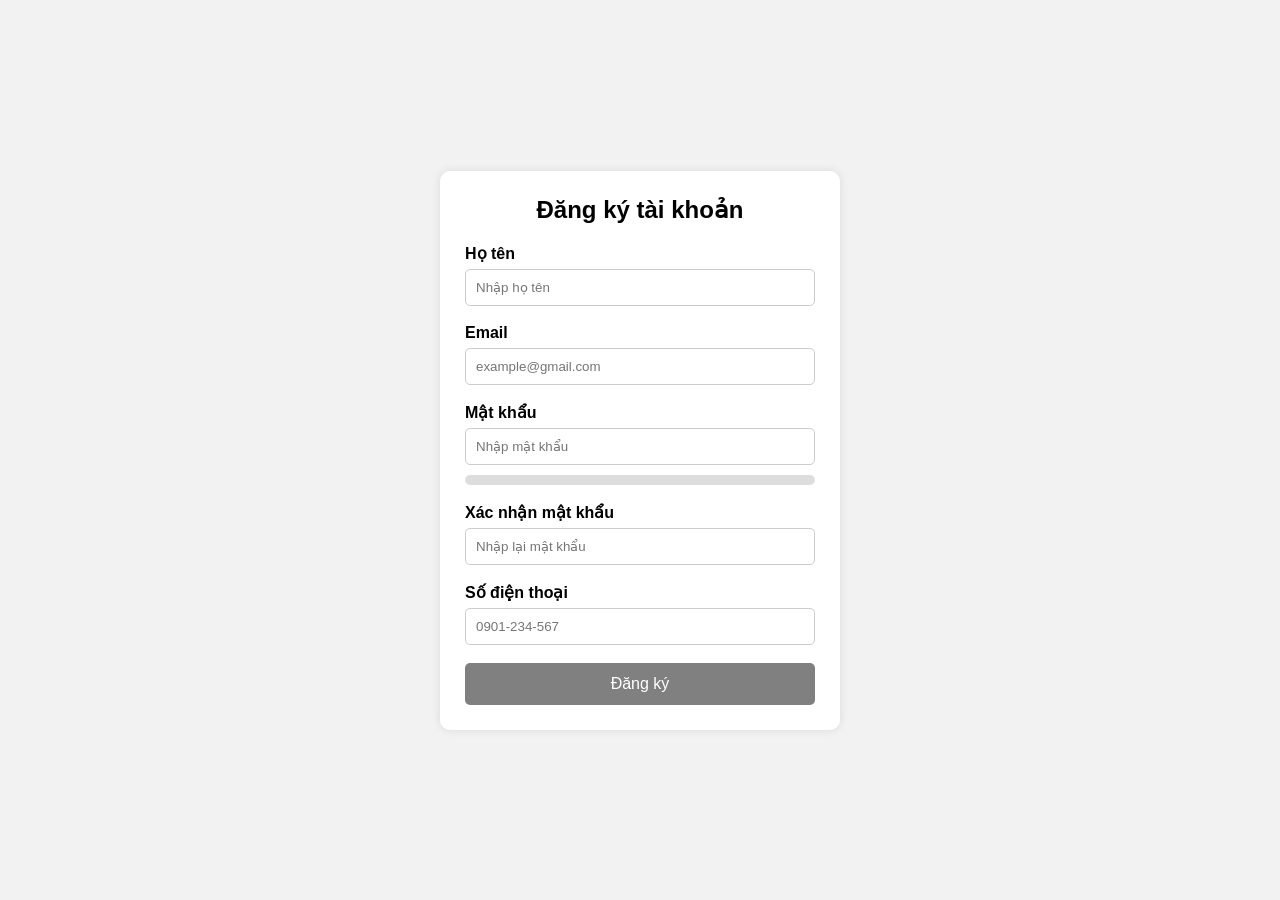
<file: PHIẾU BÀI TẬP 09/form_validator/index.html>
<!-- form_validator/index.html -->
<!DOCTYPE html>
<html lang="vi">
<head>
  <meta charset="UTF-8">
  <meta name="viewport" content="width=device-width, initial-scale=1.0">
  <title>Form Validator</title>
  <link rel="stylesheet" href="style.css">
</head>
<body>

  <div class="container">
    <h2>Đăng ký tài khoản</h2>

    <form id="registerForm">

      <div class="form-group">
        <label>Họ tên</label>
        <div class="input-box">
          <input type="text" id="name" placeholder="Nhập họ tên">
          <span id="nameStatus"></span>
        </div>
      </div>

      <div class="form-group">
        <label>Email</label>
        <input type="text" id="email" placeholder="example@gmail.com">
        <small class="error" id="emailError"></small>
      </div>

      <div class="form-group">
        <label>Mật khẩu</label>
        <input type="password" id="password" placeholder="Nhập mật khẩu">

        <div class="strength">
          <div id="strengthBar"></div>
        </div>

        <small id="strengthText"></small>
      </div>

      <div class="form-group">
        <label>Xác nhận mật khẩu</label>
        <input type="password" id="confirmPassword" placeholder="Nhập lại mật khẩu">
        <small class="error" id="confirmError"></small>
      </div>

      <div class="form-group">
        <label>Số điện thoại</label>
        <input type="text" id="phone" placeholder="0901-234-567">
        <small class="error" id="phoneError"></small>
      </div>

      <button type="submit" id="submitBtn" disabled>
        Đăng ký
      </button>

    </form>
  </div>

  <div class="modal" id="successModal">
    <div class="modal-content">
      <h3>Đăng ký thành công!</h3>

      <p id="userInfo"></p>

      <button id="closeModal">Đóng</button>
    </div>
  </div>

  <script src="script.js"></script>
</body>
</html>
</file>
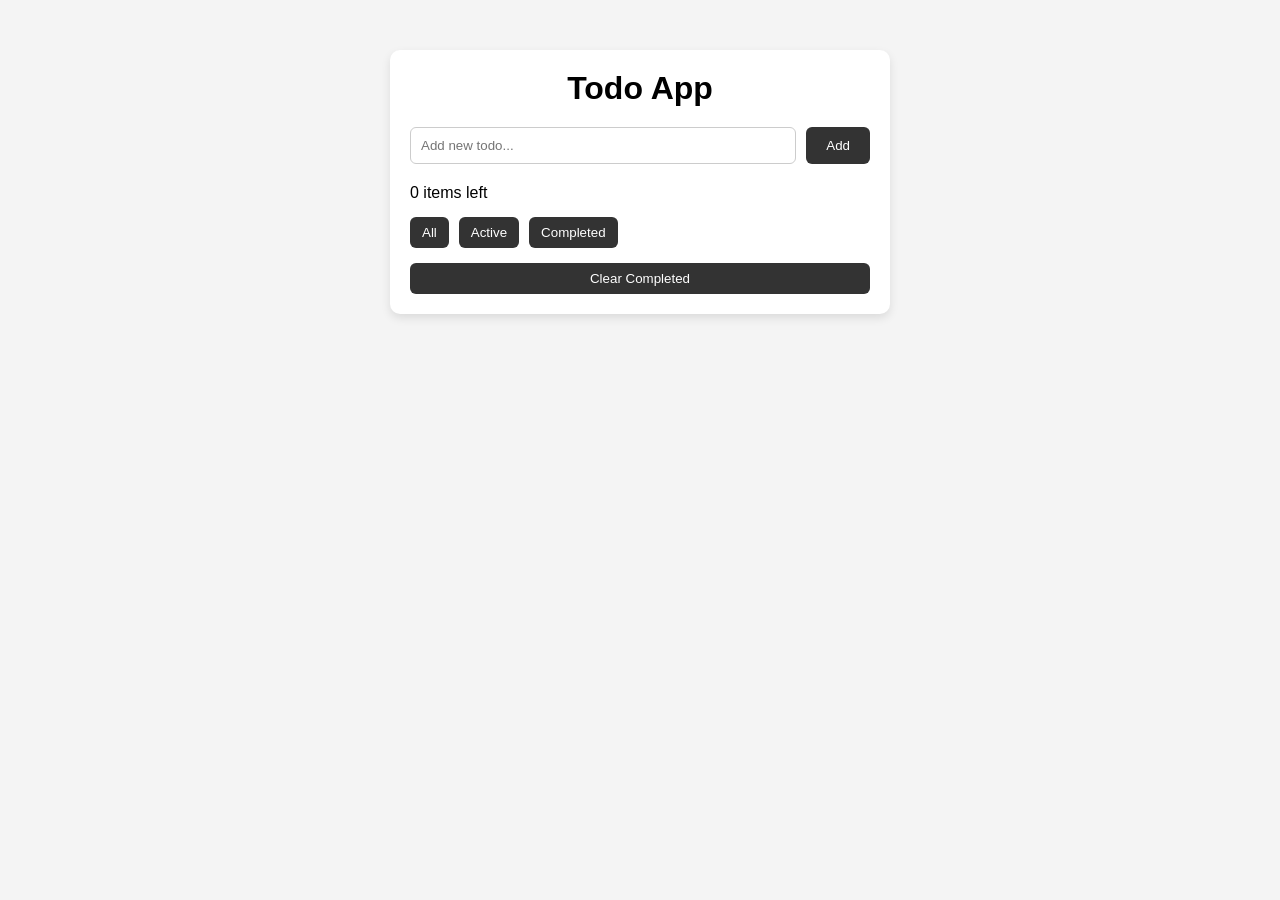
<file: PHIẾU BÀI TẬP 09/product_catalog/index.html>
<!-- index.html -->
<!DOCTYPE html>
<html lang="en">
<head>
    <meta charset="UTF-8">
    <meta name="viewport" content="width=device-width, initial-scale=1.0">
    <title>Todo App</title>
    <link rel="stylesheet" href="style.css">
</head>
<body>

<div class="container">

    <h1>Todo App</h1>

    <div class="todo-form">
        <input type="text" id="todoInput" placeholder="Add new todo...">
        <button id="addBtn">Add</button>
    </div>

    <ul id="todoList"></ul>

    <div class="bottom">

        <p id="count">0 items left</p>

        <div class="filters">
            <button data-filter="all">All</button>
            <button data-filter="active">Active</button>
            <button data-filter="completed">Completed</button>
        </div>

        <button id="clearCompleted">Clear Completed</button>

    </div>

</div>

<script src="app.js"></script>

</body>
</html>
</file>
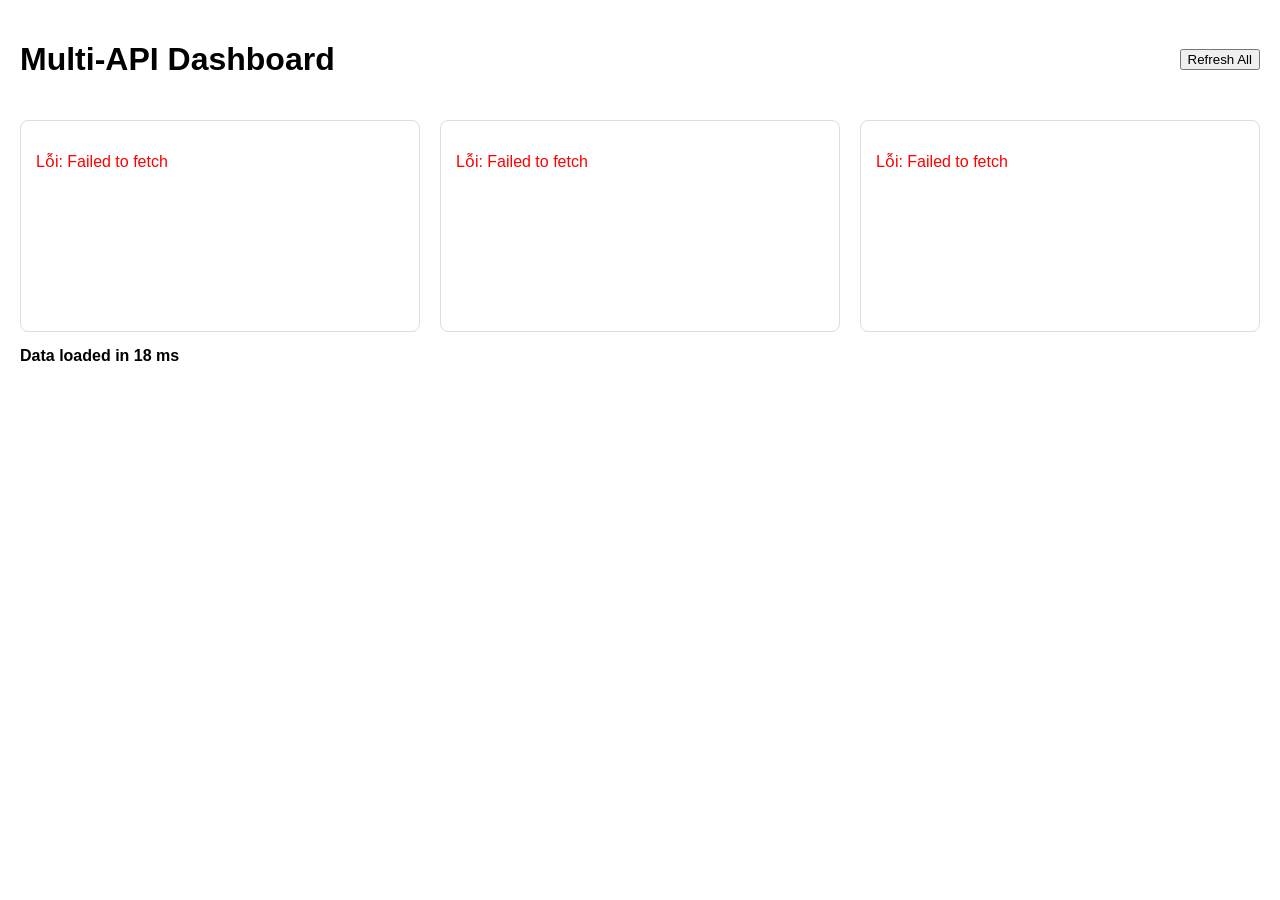
<file: PHIẾU BÀI TẬP 10/dashboard/index.html>
<!DOCTYPE html>
<html lang="vi">
<head>
    <meta charset="UTF-8">
    <meta name="viewport" content="width=device-width, initial-scale=1.0">
    <title>Multi API Dashboard</title>

    <style>
        body {
            font-family: Arial, sans-serif;
            margin: 20px;
        }

        .header {
            display: flex;
            justify-content: space-between;
            align-items: center;
        }

        .dashboard {
            display: grid;
            grid-template-columns: repeat(auto-fit, minmax(300px, 1fr));
            gap: 20px;
            margin-top: 20px;
        }

        .widget {
            border: 1px solid #ddd;
            border-radius: 8px;
            padding: 15px;
            min-height: 180px;
        }

        .loading {
            color: #666;
        }

        .error {
            color: red;
        }

        .success {
            color: green;
        }

        #loadTime {
            margin-top: 15px;
            font-weight: bold;
        }
    </style>
</head>
<body>

    <div class="header">
        <h1>Multi-API Dashboard</h1>
        <button id="refreshBtn">Refresh All</button>
    </div>

    <div id="globalLoading">Đang tải dữ liệu...</div>

    <div class="dashboard">
        <div class="widget" id="widget-0"></div>
        <div class="widget" id="widget-1"></div>
        <div class="widget" id="widget-2"></div>
    </div>

    <div id="loadTime"></div>

    <script src="app.js"></script>

</body>
</html>
</file>
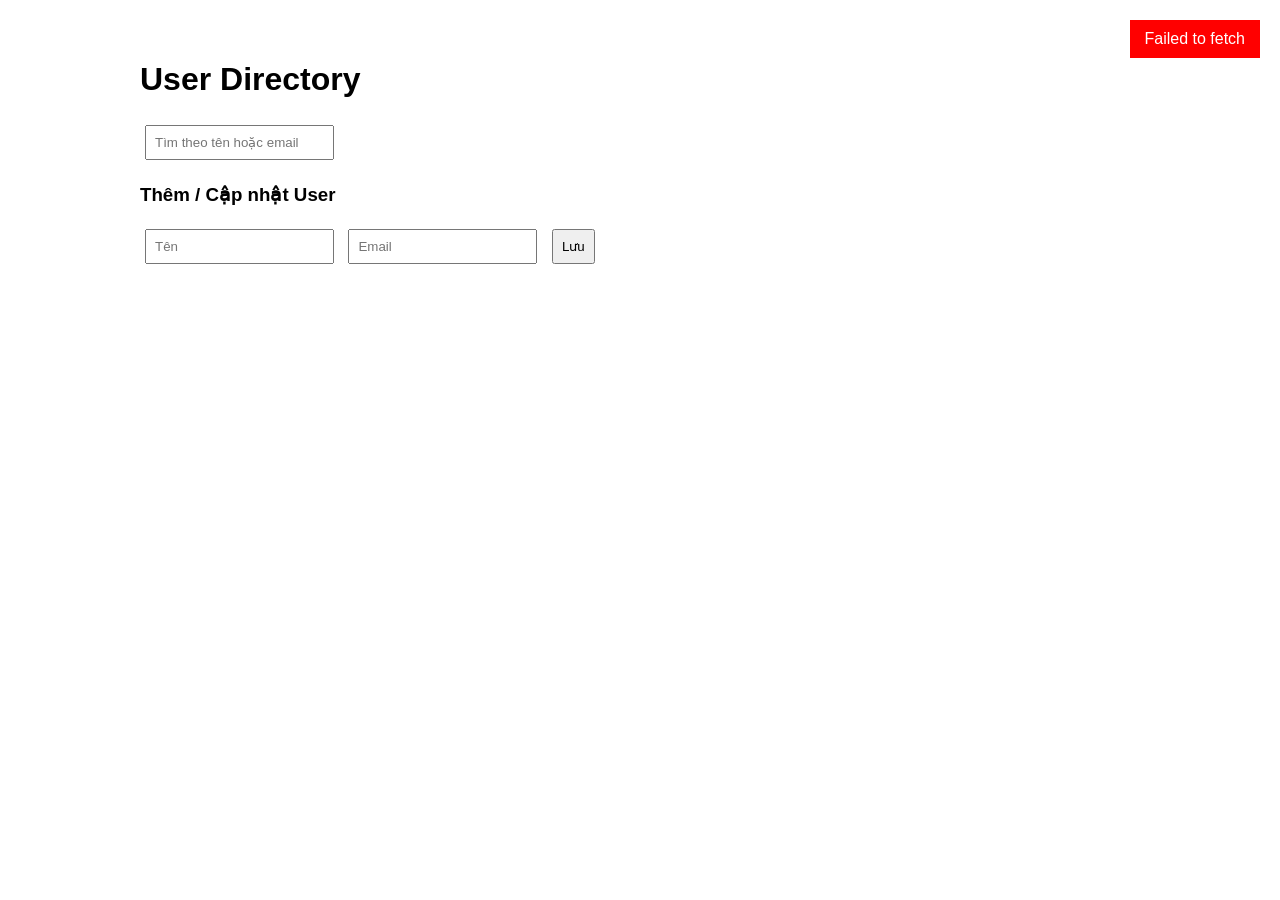
<file: PHIẾU BÀI TẬP 10/user_directory/index.html>
<!DOCTYPE html>
<html lang="vi">
<head>
    <meta charset="UTF-8">
    <meta name="viewport" content="width=device-width, initial-scale=1.0">
    <title>User Directory</title>

    <style>
        body {
            font-family: Arial, sans-serif;
            max-width: 1000px;
            margin: 20px auto;
            padding: 20px;
        }

        input, button {
            padding: 8px;
            margin: 5px;
        }

        .user-card {
            border: 1px solid #ddd;
            padding: 12px;
            margin: 10px 0;
            border-radius: 6px;
        }

        .loading {
            padding: 15px;
            background: #eee;
            margin: 10px 0;
        }

        #toast {
            position: fixed;
            top: 20px;
            right: 20px;
            padding: 10px 15px;
            background: #333;
            color: white;
            display: none;
        }
    </style>
</head>
<body>

    <h1>User Directory</h1>

    <input type="text" id="searchInput" placeholder="Tìm theo tên hoặc email">

    <h3>Thêm / Cập nhật User</h3>

    <form id="userForm">
        <input type="text" id="name" placeholder="Tên" required>
        <input type="email" id="email" placeholder="Email" required>
        <button type="submit">Lưu</button>
    </form>

    <div id="loading"></div>
    <div id="users"></div>
    <div id="toast"></div>

    <script src="app.js"></script>

</body>
</html>
</file>
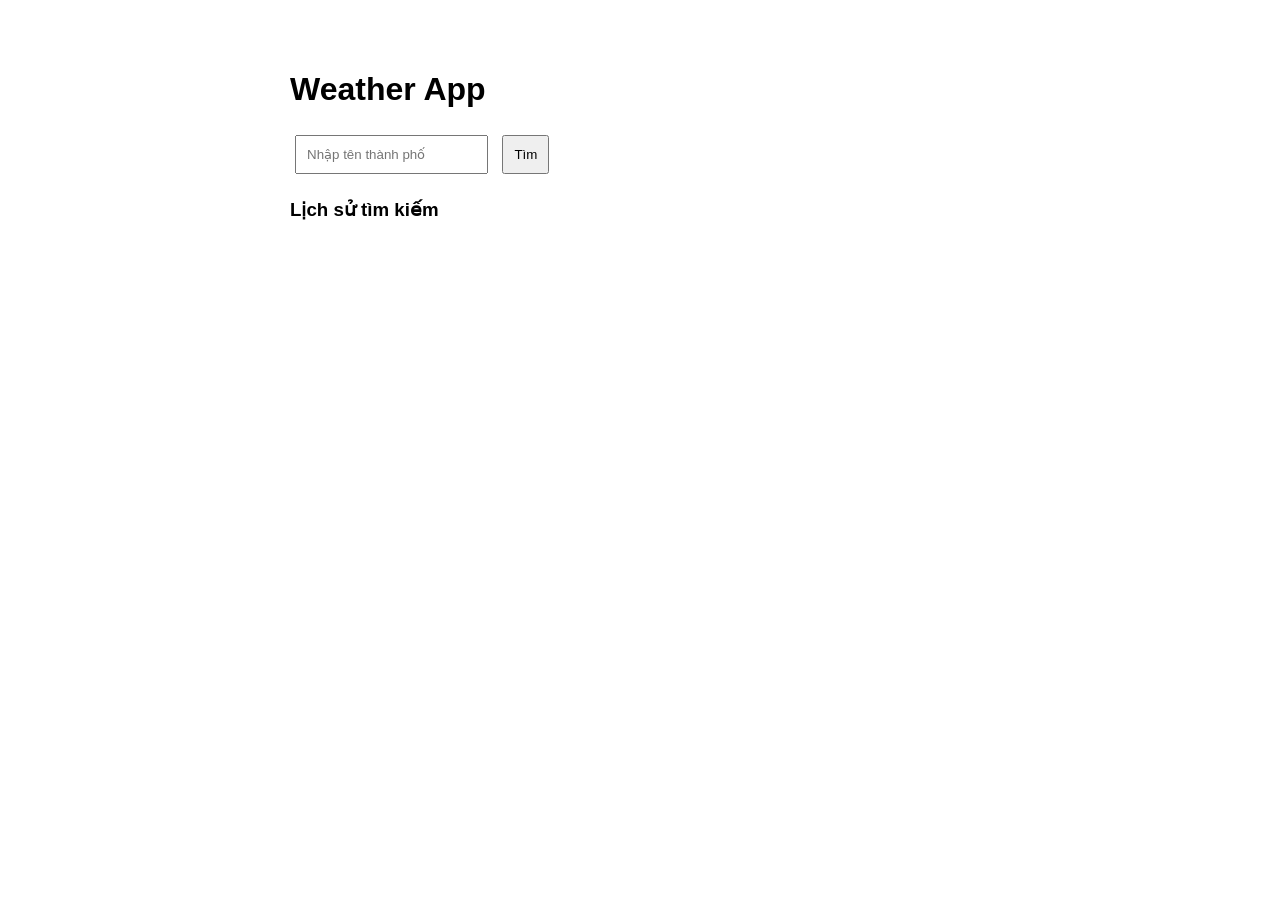
<file: PHIẾU BÀI TẬP 10/weather_app/index.html>
<!DOCTYPE html>
<html lang="vi">
<head>
    <meta charset="UTF-8">
    <meta name="viewport" content="width=device-width, initial-scale=1.0">
    <title>Weather App</title>
    <style>
        body {
            font-family: Arial, sans-serif;
            max-width: 700px;
            margin: 30px auto;
            padding: 20px;
        }

        input, button {
            padding: 10px;
            margin: 5px;
        }

        #loading,
        #error,
        #weather {
            margin-top: 20px;
        }

        #loading,
        #error {
            display: none;
        }

        .history-item {
            cursor: pointer;
            color: blue;
            margin: 5px 0;
        }
    </style>
</head>
<body>

    <h1>Weather App</h1>

    <input type="text" id="cityInput" placeholder="Nhập tên thành phố">
    <button id="searchBtn">Tìm</button>

    <div id="loading">
        ⏳ Đang tải...
    </div>

    <div id="error"></div>

    <div id="weather"></div>

    <h3>Lịch sử tìm kiếm</h3>
    <div id="history"></div>

    <script src="app.js"></script>

</body>
</html>
</file>
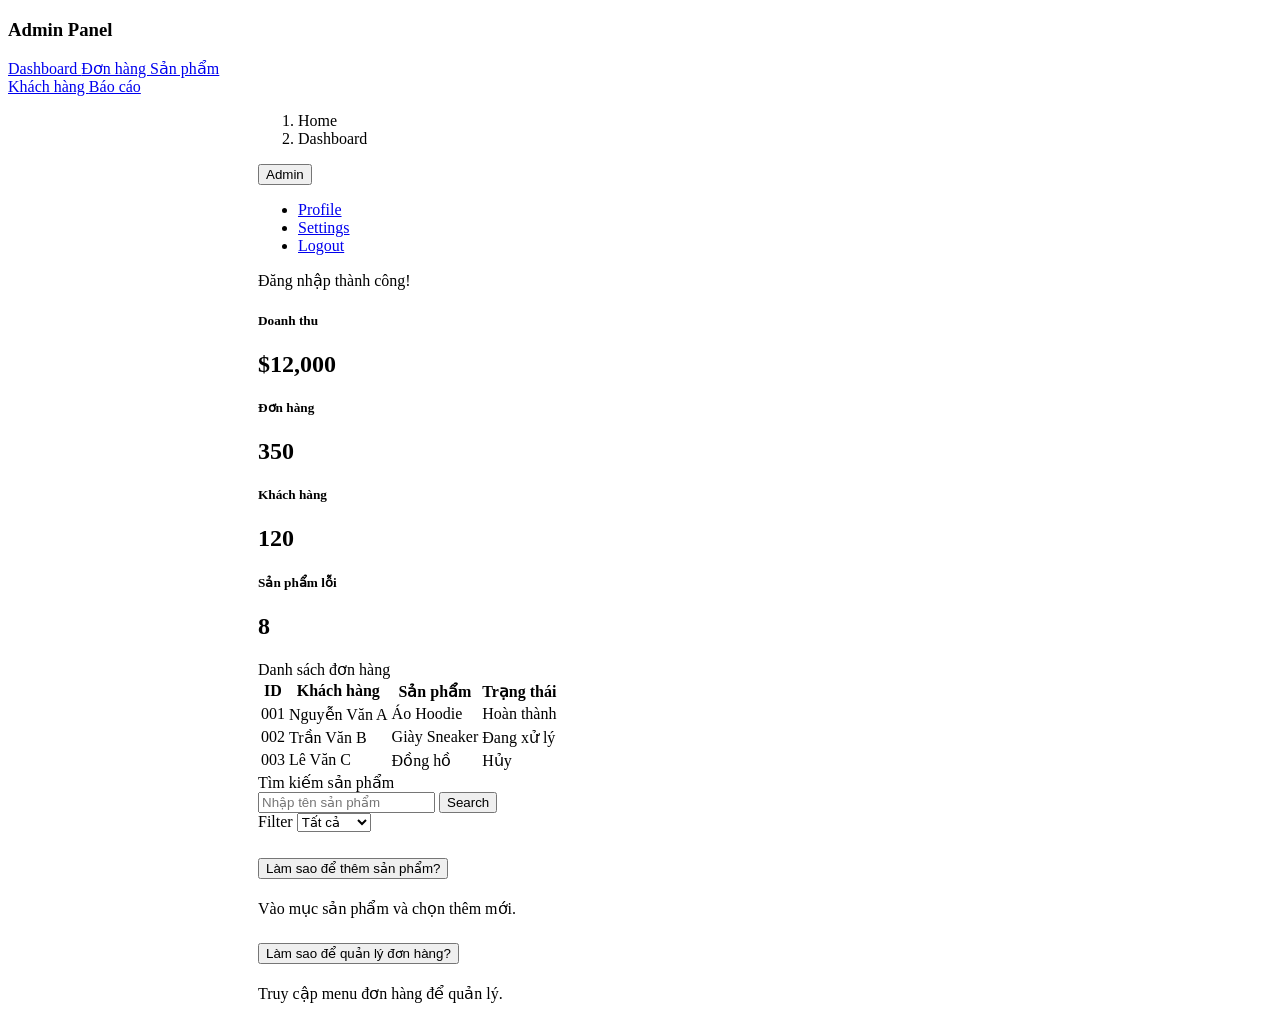
<file: PBT_06_CSS_Frameworks/bootstrap_dashboard.html>
<!DOCTYPE html>
<html lang="en">

<head>
    <meta charset="UTF-8">
    <meta name="viewport" content="width=device-width, initial-scale=1.0">
    <title>Document</title>
</head>

<body>
    <!-- Sidebar -->
    <div class="position-fixed top-0 start-0 bg-dark text-white vh-100 p-3" style="width:250px;">

        <h3 class="mb-4">
            Admin Panel
        </h3>

        <div class="list-group">

            <a href="#" class="list-group-item list-group-item-action active">
                Dashboard
            </a>

            <a href="#" class="list-group-item list-group-item-action">
                Đơn hàng
            </a>

            <a href="#" class="list-group-item list-group-item-action">
                Sản phẩm
            </a>

            <a href="#" class="list-group-item list-group-item-action">
                Khách hàng
            </a>

            <a href="#" class="list-group-item list-group-item-action">
                Báo cáo
            </a>

        </div>

    </div>

    <!-- Main Content -->
    <div class="container-fluid" style="margin-left:250px;">

        <!-- Topbar -->
        <div class="d-flex justify-content-between align-items-center py-3">

            <nav>

                <ol class="breadcrumb mb-0">

                    <li class="breadcrumb-item">
                        Home
                    </li>

                    <li class="breadcrumb-item active">
                        Dashboard
                    </li>

                </ol>

            </nav>

            <div class="dropdown">

                <button class="btn btn-secondary dropdown-toggle" data-bs-toggle="dropdown">

                    Admin

                </button>

                <ul class="dropdown-menu">

                    <li>
                        <a class="dropdown-item" href="#">
                            Profile
                        </a>
                    </li>

                    <li>
                        <a class="dropdown-item" href="#">
                            Settings
                        </a>
                    </li>

                    <li>
                        <a class="dropdown-item" href="#">
                            Logout
                        </a>
                    </li>

                </ul>

            </div>

        </div>

        <!-- Alert -->
        <div class="alert alert-success">

            Đăng nhập thành công!

        </div>

        <!-- Row 1 -->
        <div class="row g-4 mb-5">

            <div class="col-12 col-md-6 col-lg-3">

                <div class="card bg-primary text-white">

                    <div class="card-body">

                        <h5>
                            Doanh thu
                        </h5>

                        <h2>
                            $12,000
                        </h2>

                    </div>

                </div>

            </div>

            <div class="col-12 col-md-6 col-lg-3">

                <div class="card bg-success text-white">

                    <div class="card-body">

                        <h5>
                            Đơn hàng
                        </h5>

                        <h2>
                            350
                        </h2>

                    </div>

                </div>

            </div>

            <div class="col-12 col-md-6 col-lg-3">

                <div class="card bg-warning text-dark">

                    <div class="card-body">

                        <h5>
                            Khách hàng
                        </h5>

                        <h2>
                            120
                        </h2>

                    </div>

                </div>

            </div>

            <div class="col-12 col-md-6 col-lg-3">

                <div class="card bg-danger text-white">

                    <div class="card-body">

                        <h5>
                            Sản phẩm lỗi
                        </h5>

                        <h2>
                            8
                        </h2>

                    </div>

                </div>

            </div>

        </div>

        <!-- Table -->
        <div class="card mb-5">

            <div class="card-header fw-bold">
                Danh sách đơn hàng
            </div>

            <div class="card-body table-responsive">

                <table class="table table-striped table-hover">

                    <thead class="table-dark">

                        <tr>

                            <th>ID</th>
                            <th>Khách hàng</th>
                            <th>Sản phẩm</th>
                            <th>Trạng thái</th>

                        </tr>

                    </thead>

                    <tbody>

                        <tr>

                            <td>001</td>
                            <td>Nguyễn Văn A</td>
                            <td>Áo Hoodie</td>
                            <td>
                                <span class="badge bg-success">
                                    Hoàn thành
                                </span>
                            </td>

                        </tr>

                        <tr>

                            <td>002</td>
                            <td>Trần Văn B</td>
                            <td>Giày Sneaker</td>
                            <td>
                                <span class="badge bg-warning">
                                    Đang xử lý
                                </span>
                            </td>

                        </tr>

                        <tr>

                            <td>003</td>
                            <td>Lê Văn C</td>
                            <td>Đồng hồ</td>
                            <td>
                                <span class="badge bg-danger">
                                    Hủy
                                </span>
                            </td>

                        </tr>

                    </tbody>

                </table>

            </div>

        </div>

        <!-- Form -->
        <div class="card mb-5">

            <div class="card-header fw-bold">
                Tìm kiếm sản phẩm
            </div>

            <div class="card-body">

                <div class="input-group mb-3">

                    <input type="text" class="form-control" placeholder="Nhập tên sản phẩm">

                    <button class="btn btn-primary">
                        Search
                    </button>

                </div>

                <div class="input-group">

                    <label class="input-group-text">
                        Filter
                    </label>

                    <select class="form-select">

                        <option>Tất cả</option>
                        <option>Áo</option>
                        <option>Giày</option>
                        <option>Đồng hồ</option>

                    </select>

                </div>

            </div>

        </div>

        <!-- Accordion -->
        <div class="accordion mb-5" id="faqAccordion">

            <div class="accordion-item">

                <h2 class="accordion-header">

                    <button class="accordion-button" data-bs-toggle="collapse" data-bs-target="#faq1">

                        Làm sao để thêm sản phẩm?

                    </button>

                </h2>

                <div id="faq1" class="accordion-collapse collapse show" data-bs-parent="#faqAccordion">

                    <div class="accordion-body">

                        Vào mục sản phẩm và chọn thêm mới.

                    </div>

                </div>

            </div>

            <div class="accordion-item">

                <h2 class="accordion-header">

                    <button class="accordion-button collapsed" data-bs-toggle="collapse" data-bs-target="#faq2">

                        Làm sao để quản lý đơn hàng?

                    </button>

                </h2>

                <div id="faq2" class="accordion-collapse collapse" data-bs-parent="#faqAccordion">

                    <div class="accordion-body">

                        Truy cập menu đơn hàng để quản lý.

                    </div>

                </div>

            </div>

        </div>

    </div>

    <script src="https://cdn.jsdelivr.net/npm/bootstrap@5.3.3/dist/js/bootstrap.bundle.min.js"></script>
</body>

</html>
</file>
<file: PHIẾU BÀI TẬP 09/form_validator/style.css>
/* form_validator/style.css */
*{
  margin:0;
  padding:0;
  box-sizing:border-box;
  font-family:Arial, Helvetica, sans-serif;
}

body{
  background:#f2f2f2;
  display:flex;
  justify-content:center;
  align-items:center;
  min-height:100vh;
}

.container{
  width:400px;
  background:#fff;
  padding:25px;
  border-radius:10px;
  box-shadow:0 0 10px rgba(0,0,0,0.1);
}

h2{
  text-align:center;
  margin-bottom:20px;
}

.form-group{
  margin-bottom:18px;
}

label{
  display:block;
  margin-bottom:6px;
  font-weight:bold;
}

input{
  width:100%;
  padding:10px;
  border:1px solid #ccc;
  border-radius:5px;
  outline:none;
}

.input-box{
  position:relative;
}

#nameStatus{
  position:absolute;
  right:10px;
  top:50%;
  transform:translateY(-50%);
  font-size:18px;
}

.error{
  color:red;
  font-size:13px;
  margin-top:4px;
  display:block;
}

.strength{
  width:100%;
  height:10px;
  background:#ddd;
  border-radius:20px;
  margin-top:10px;
  overflow:hidden;
}

#strengthBar{
  height:100%;
  width:0%;
  transition:0.3s;
}

#strengthText{
  display:block;
  margin-top:5px;
  font-size:14px;
}

button{
  width:100%;
  padding:12px;
  border:none;
  border-radius:5px;
  background:#007bff;
  color:white;
  font-size:16px;
  cursor:pointer;
}

button:disabled{
  background:gray;
  cursor:not-allowed;
}

.modal{
  position:fixed;
  inset:0;
  background:rgba(0,0,0,0.5);
  display:none;
  justify-content:center;
  align-items:center;
}

.modal-content{
  background:white;
  padding:25px;
  border-radius:10px;
  width:320px;
  text-align:center;
}

.modal-content p{
  margin:15px 0;
  line-height:1.6;
}
</file>
<file: PHIẾU BÀI TẬP 09/product_catalog/style.css>
/* style.css */

*{
    margin:0;
    padding:0;
    box-sizing:border-box;
    font-family:Arial, sans-serif;
}

body{
    background:#f4f4f4;
    display:flex;
    justify-content:center;
    padding:50px;
}

.container{
    width:500px;
    background:white;
    padding:20px;
    border-radius:10px;
    box-shadow:0 4px 10px rgba(0,0,0,0.1);
}

h1{
    text-align:center;
    margin-bottom:20px;
}

.todo-form{
    display:flex;
    gap:10px;
    margin-bottom:20px;
}

.todo-form input{
    flex:1;
    padding:10px;
    border:1px solid #ccc;
    border-radius:6px;
}

.todo-form button{
    padding:10px 20px;
    border:none;
    background:#333;
    color:white;
    border-radius:6px;
    cursor:pointer;
}

#todoList{
    list-style:none;
}

.todo-item{
    display:flex;
    justify-content:space-between;
    align-items:center;
    padding:12px;
    border-bottom:1px solid #ddd;
    transition:0.3s;
}

.todo-item span{
    flex:1;
    cursor:pointer;
}

.completed{
    text-decoration:line-through;
    opacity:0.5;
}

.delete-btn{
    border:none;
    background:red;
    color:white;
    padding:6px 10px;
    border-radius:5px;
    cursor:pointer;
}

.bottom{
    margin-top:20px;
    display:flex;
    flex-direction:column;
    gap:15px;
}

.filters{
    display:flex;
    gap:10px;
}

.filters button,
#clearCompleted{
    padding:8px 12px;
    border:none;
    background:#333;
    color:white;
    border-radius:6px;
    cursor:pointer;
}

.edit-input{
    flex:1;
    padding:8px;
}
</file>
